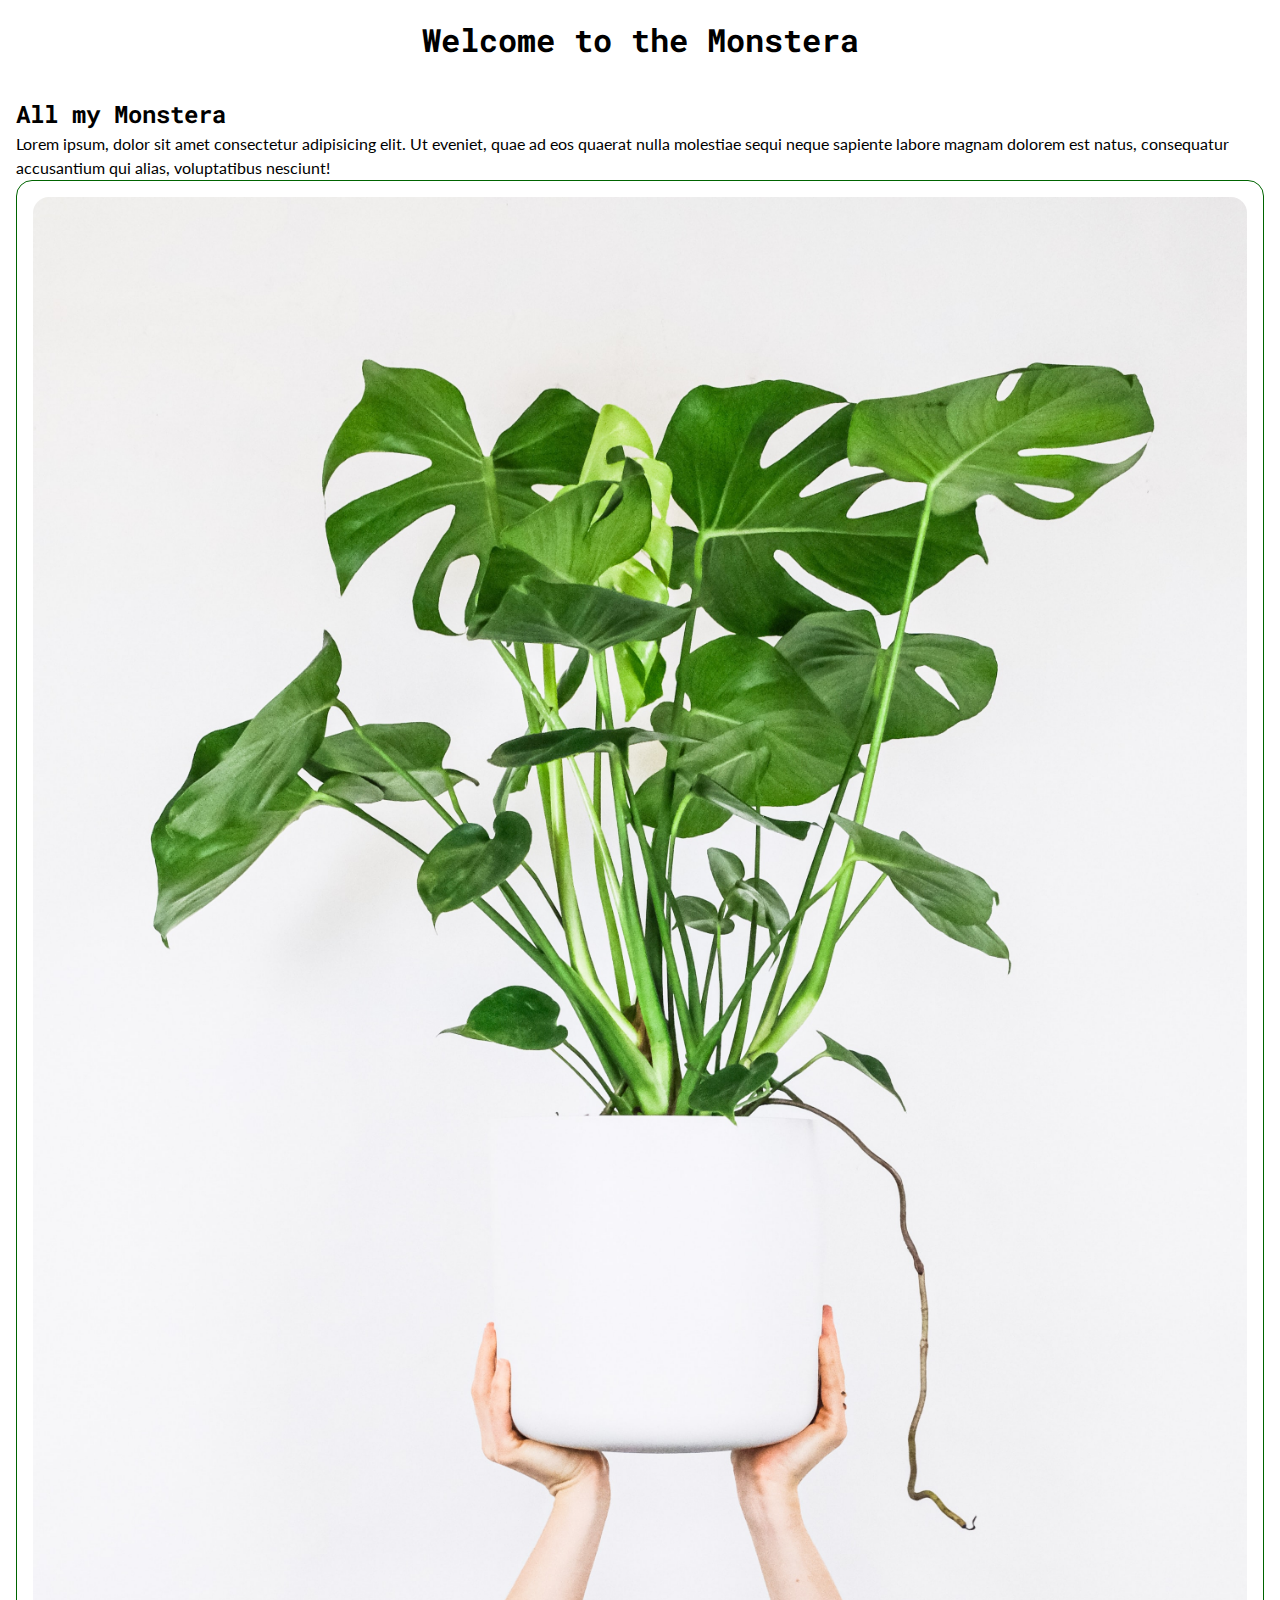
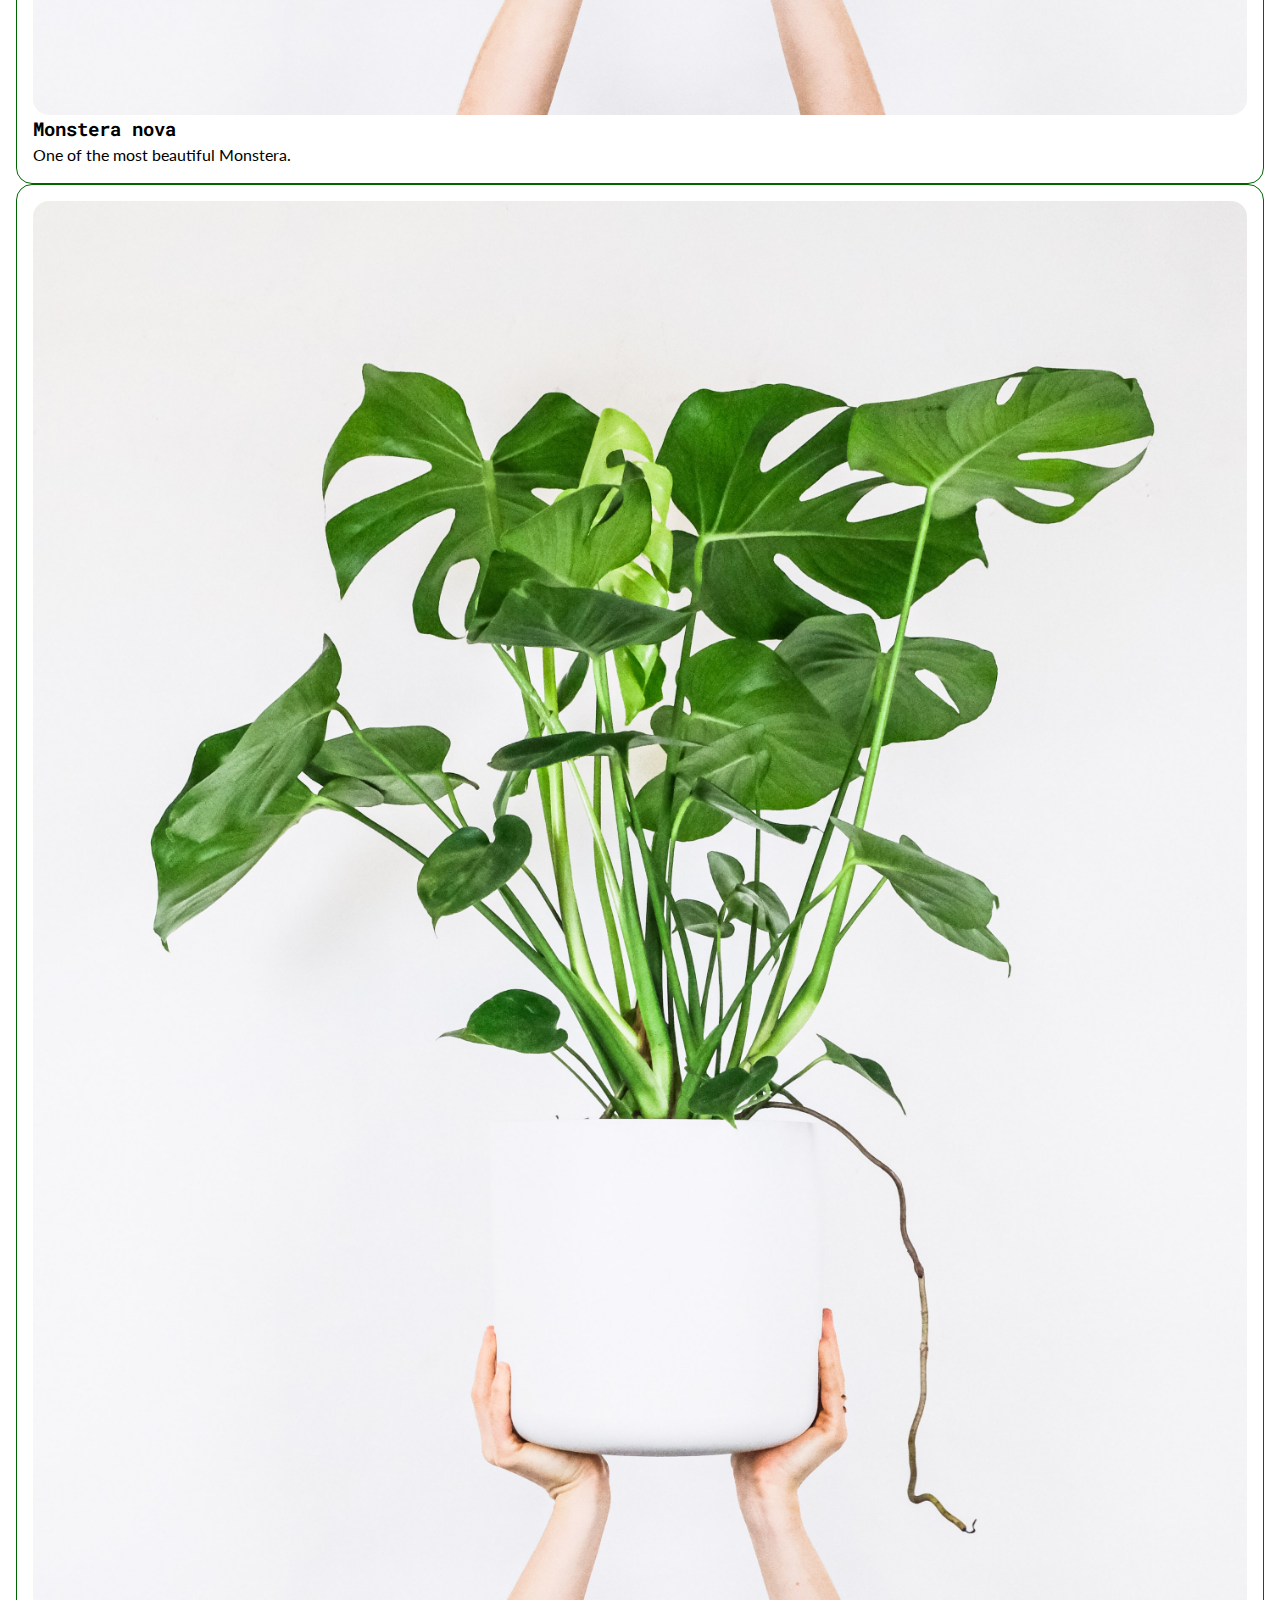
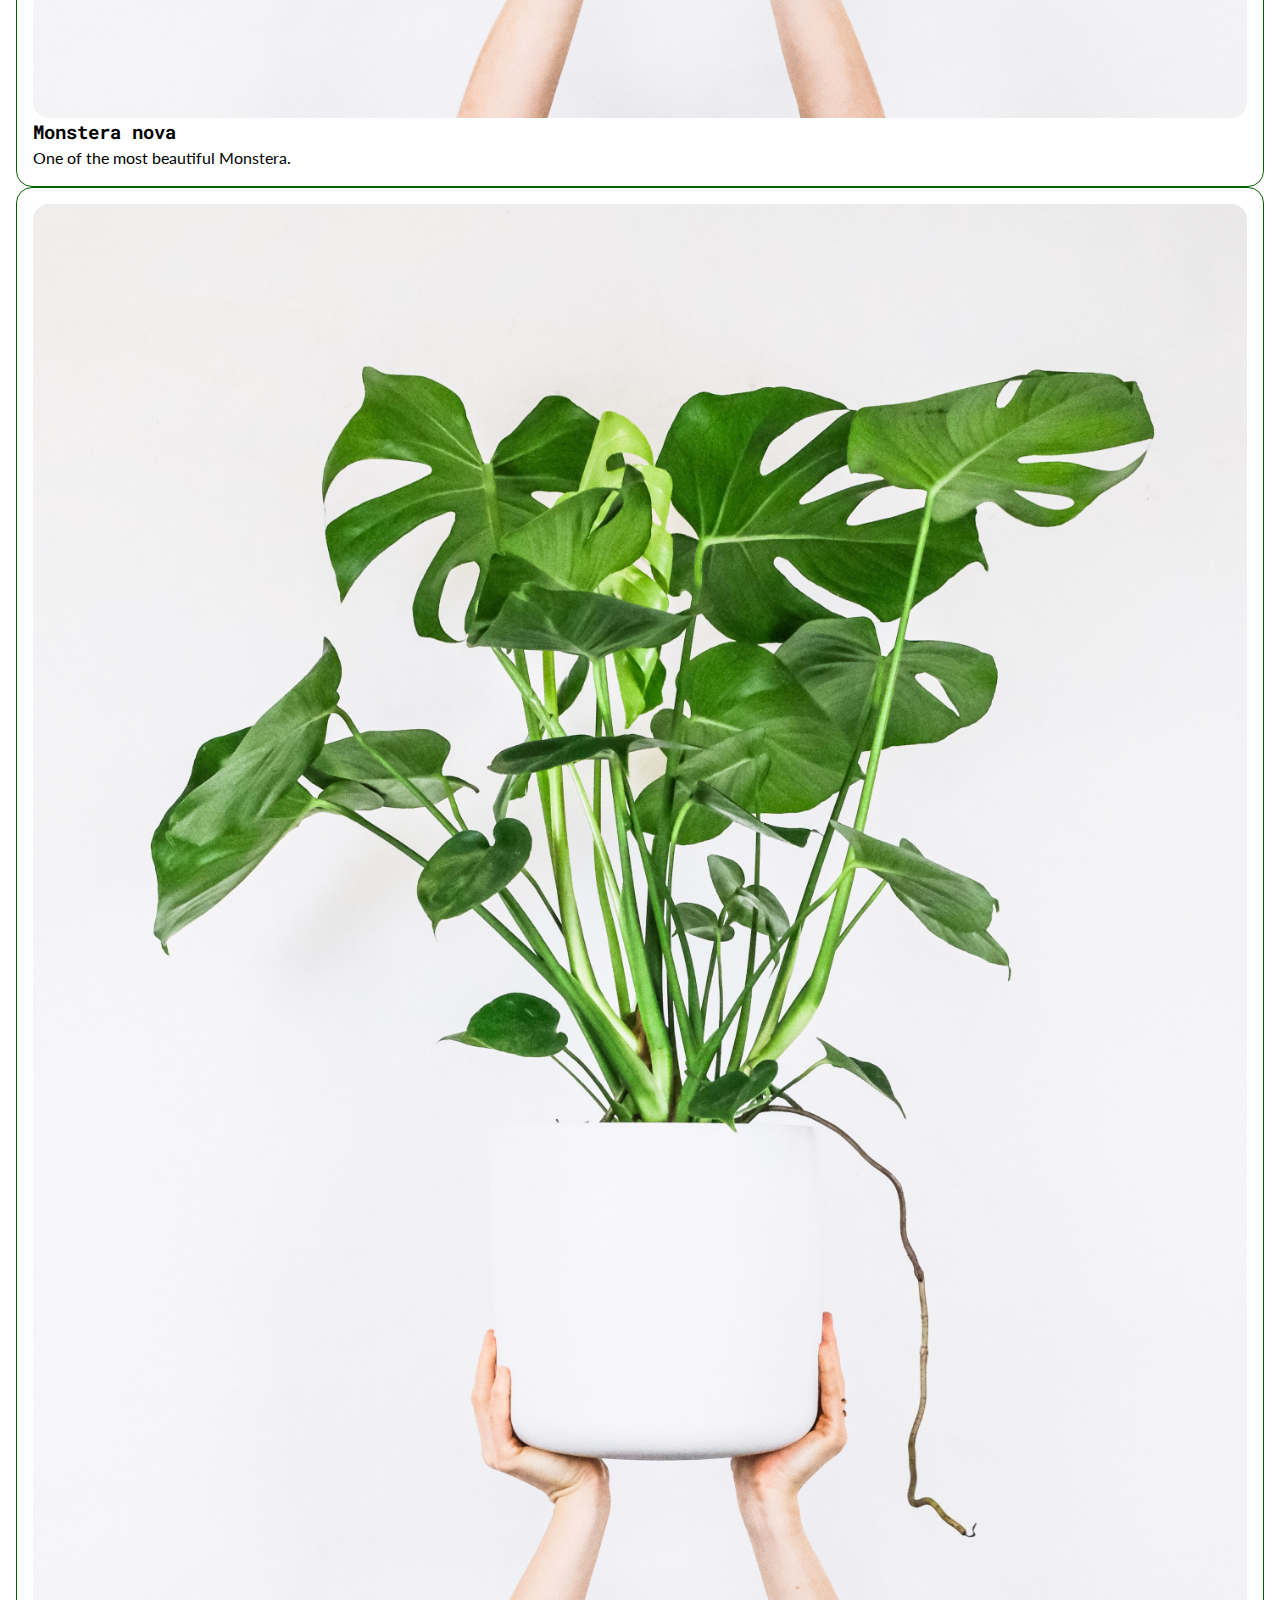
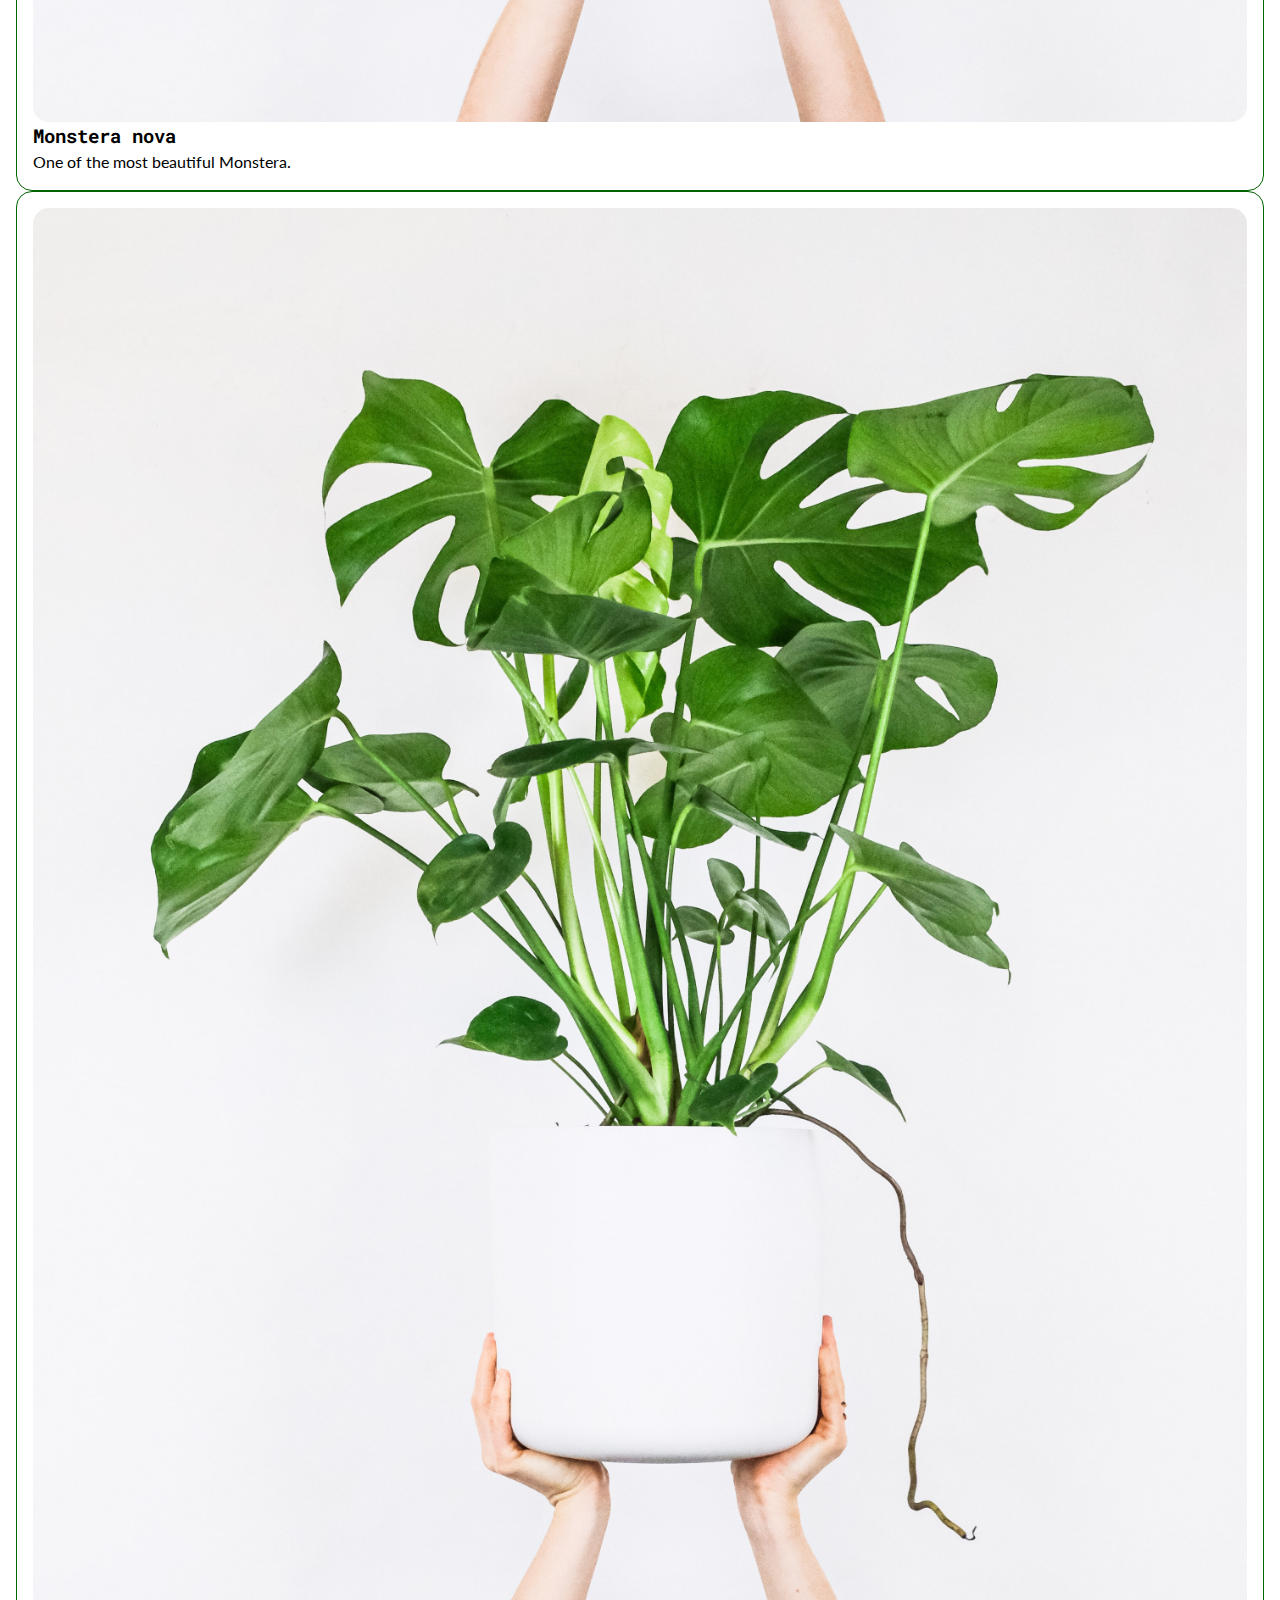
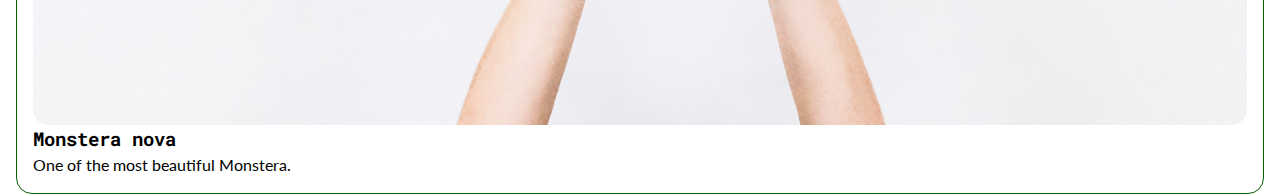
<file: index.html>
<!DOCTYPE html>
<html lang="en">

<head>
    <meta charset="UTF-8">
    <meta http-equiv="X-UA-Compatible" content="IE=edge">
    <meta name="viewport" content="width=device-width, initial-scale=1.0">
    <title>Implementer - template</title>
    <link rel="stylesheet" href="reset.css">
    <link rel="stylesheet" href="default.css">
    <link rel="stylesheet" href="style.css">
</head>

<body>
    <header class="intro">
        <h1 class="intro__heading">Welcome to the Monstera</h1>
    </header>

    <main class="plants-list">
        <h2 class="plants-list__heading">All my Monstera</h2>
        <p class="plants-list__description">Lorem ipsum, dolor sit amet consectetur adipisicing elit. Ut eveniet, quae ad eos quaerat nulla molestiae sequi neque sapiente labore magnam dolorem est natus, consequatur accusantium qui alias, voluptatibus nesciunt!</p>
        <article class="plant">
            <img src="images/monstera.jpeg" alt="monstera plant in pot" class="plant__img">
            <h3 class="plant__name">Monstera nova</h3>
            <p class="plant__description">One of the most beautiful Monstera.</p>
        </article>
        <article class="plant">
            <img src="images/monstera.jpeg" alt="monstera plant in pot" class="plant__img">
            <h3 class="plant__name">Monstera nova</h3>
            <p class="plant__description">One of the most beautiful Monstera.</p>
        </article>
        <article class="plant">
            <img src="images/monstera.jpeg" alt="monstera plant in pot" class="plant__img">
            <h3 class="plant__name">Monstera nova</h3>
            <p class="plant__description">One of the most beautiful Monstera.</p>
        </article>
        <article class="plant">
            <img src="images/monstera.jpeg" alt="monstera plant in pot" class="plant__img">
            <h3 class="plant__name">Monstera nova</h3>
            <p class="plant__description">One of the most beautiful Monstera.</p>
        </article>
    </main>

</body>

</html>
</file>
<file: default.css>
/*  
    default.css: Filen er til overordnede og generelle styles, f.eks. farver og fonte
    Den er ikke til layout. 
  
    1.
    Importer ressourcer - f.eks. fonte fra Google Fonts
*/

@import url('https://fonts.googleapis.com/css2?family=Lato:wght@300&display=swap');
@import url('https://fonts.googleapis.com/css2?family=Roboto+Mono:wght@300&display=swap');

/*  
    2.
    Definer CSS variabler for de generelle styles
    På den måde kan du ændre farver og fonte på hele hjemmesiden et enkelt sted

    :root er en pseudo-class som repræsenterer <html> elementet 
    Ved at bruge :root kan variablerne anvendes globalt på hele hjemmesiden
*/

:root {
    /* altid denne struktur: --name: value;
    det er disse to tegn -- som giver browseren besked om 
    at det er en custom property */
    --primary-color: darkgreen;
    --seconday-color: lightgreen;
    --base-color: lightgrey;
    --primary-font: 'Lato', sans-serif;
    --secondary-font: 'Roboto Mono', monospace;
}


/*  
    3.
    Definer generelle styles for projektet - f.eks. farver, fonte, størrelser, m.m.
*/

body {
    padding: 1em;
}

h1,
h2,
h3 {
    font-family: var(--secondary-font);
}

p {
    font-family: var(--primary-font);
}
</file>
<file: style.css>
/* 
    style.css: Fil til alle resterende styles for hele projektet
    Start med at style mobile-first og tilføj kompleksitet, 
    når der er brug for det ved større skærme (viewport)
*/


/* 
    1. Styling af classes - del op og skriv kommentarer
*/


/* Intro til index.html */

.intro {
    margin-bottom: 2em;
}

.intro__heading {
    text-align: center;
}


/* hovedindhold til index.html */

.plants {
    display: grid;
    gap: 1em;
}

.plants__heading {}

.plant {
    border: 1px solid var(--primary-color);
    border-radius: 1em;
    padding: 1em;
}

.plant__img {
    border-radius: 1em;
}

.plant__name {}

.plant__description {}


/* tablet size - 2 kolonne layout */

@media screen and (min-width: 40em) {
    .plants {
        grid-template-columns: 1fr 1fr;
    }
    .plants__heading {
        grid-column: 1 / -1;
        /* span fra start til slut på sin egen row */
    }
}


/* 3 kolonne layout */

@media screen and (min-width: 50em) {
    .plants {
        grid-template-columns: 1fr 1fr 1fr;
    }
}
</file>
